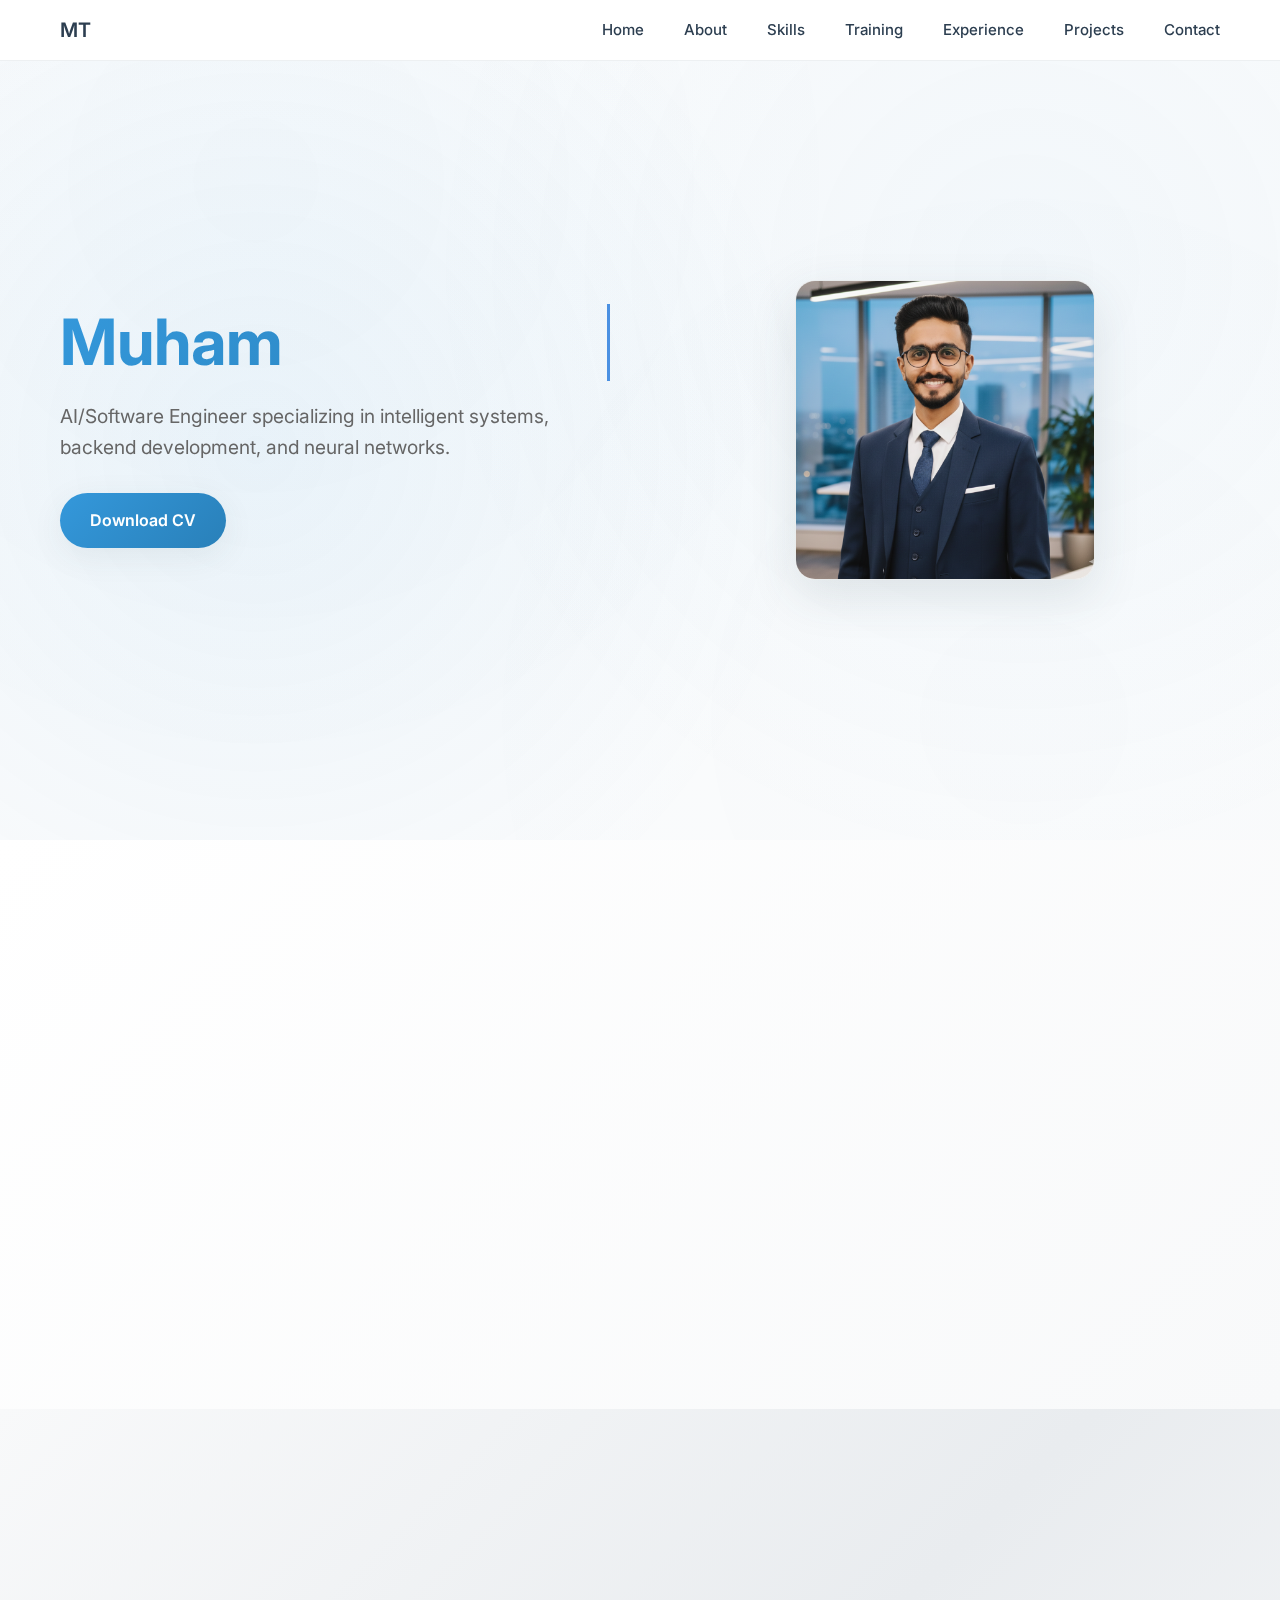
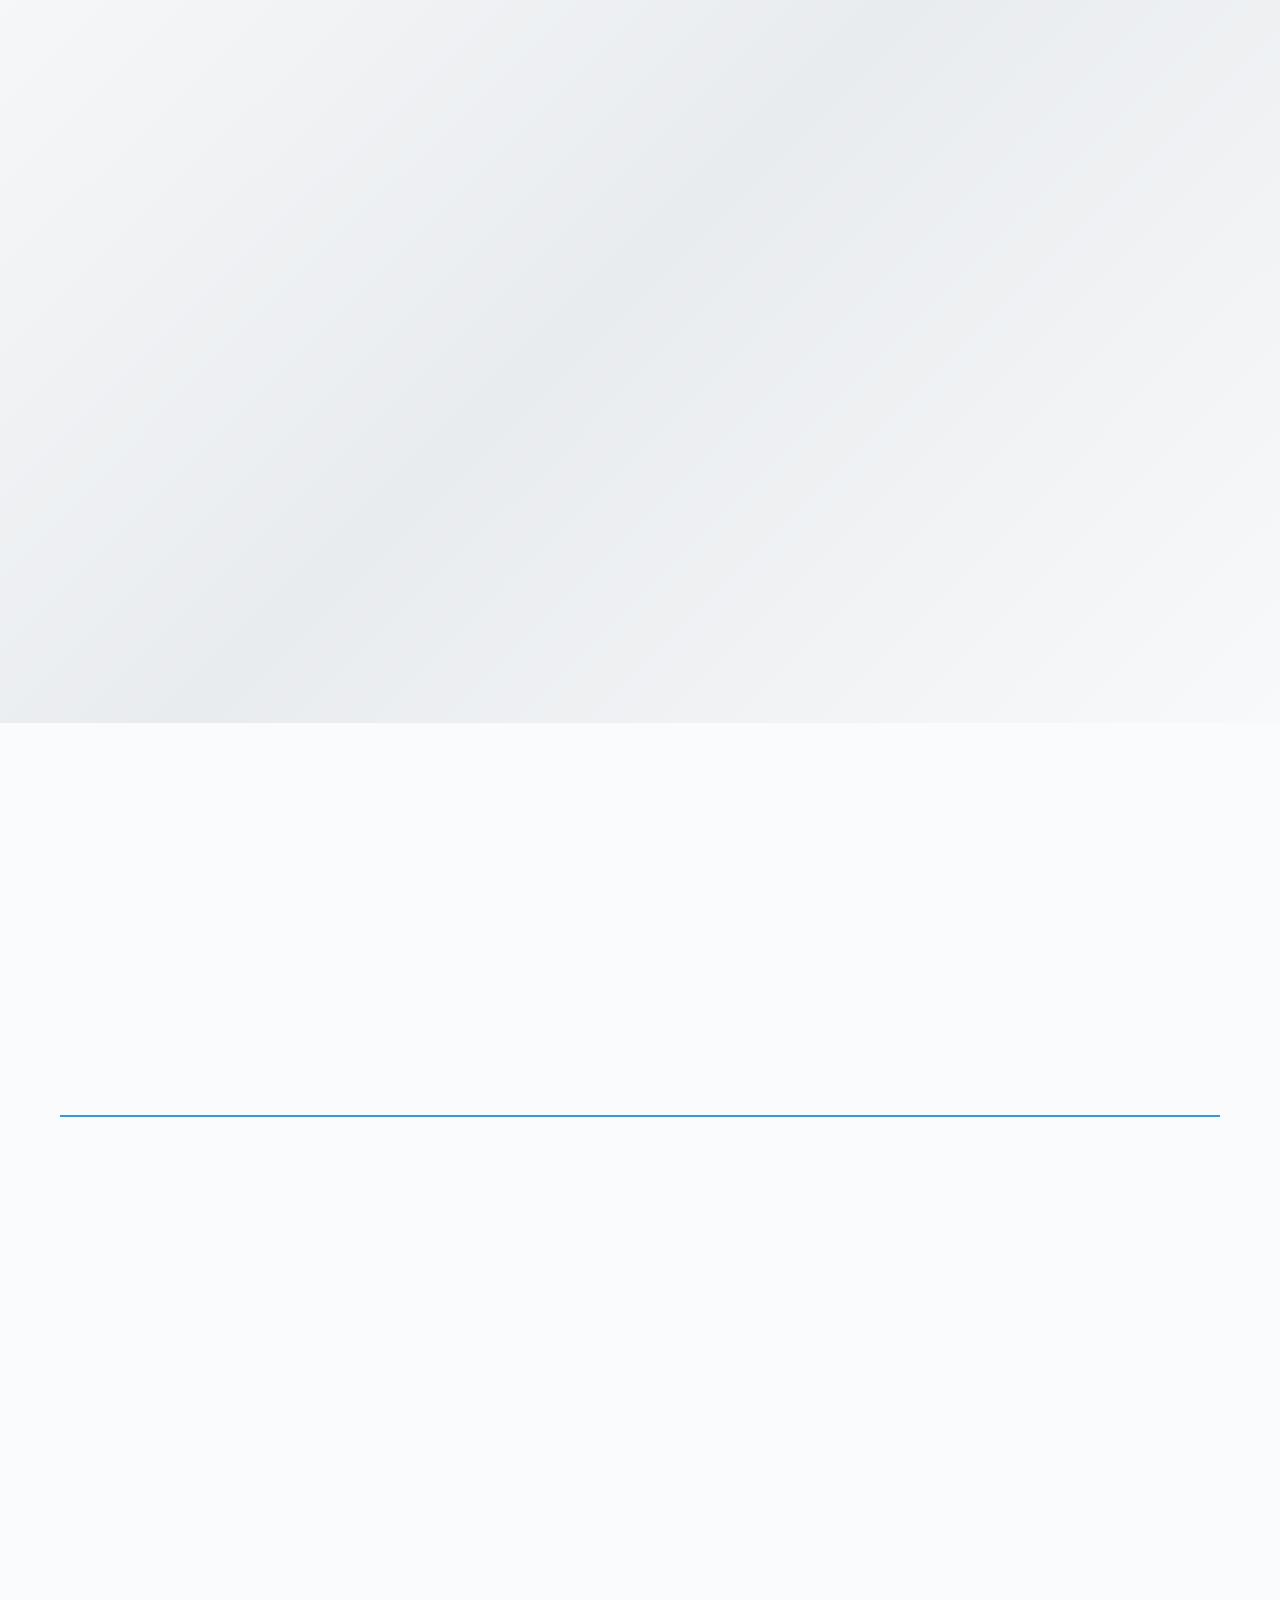
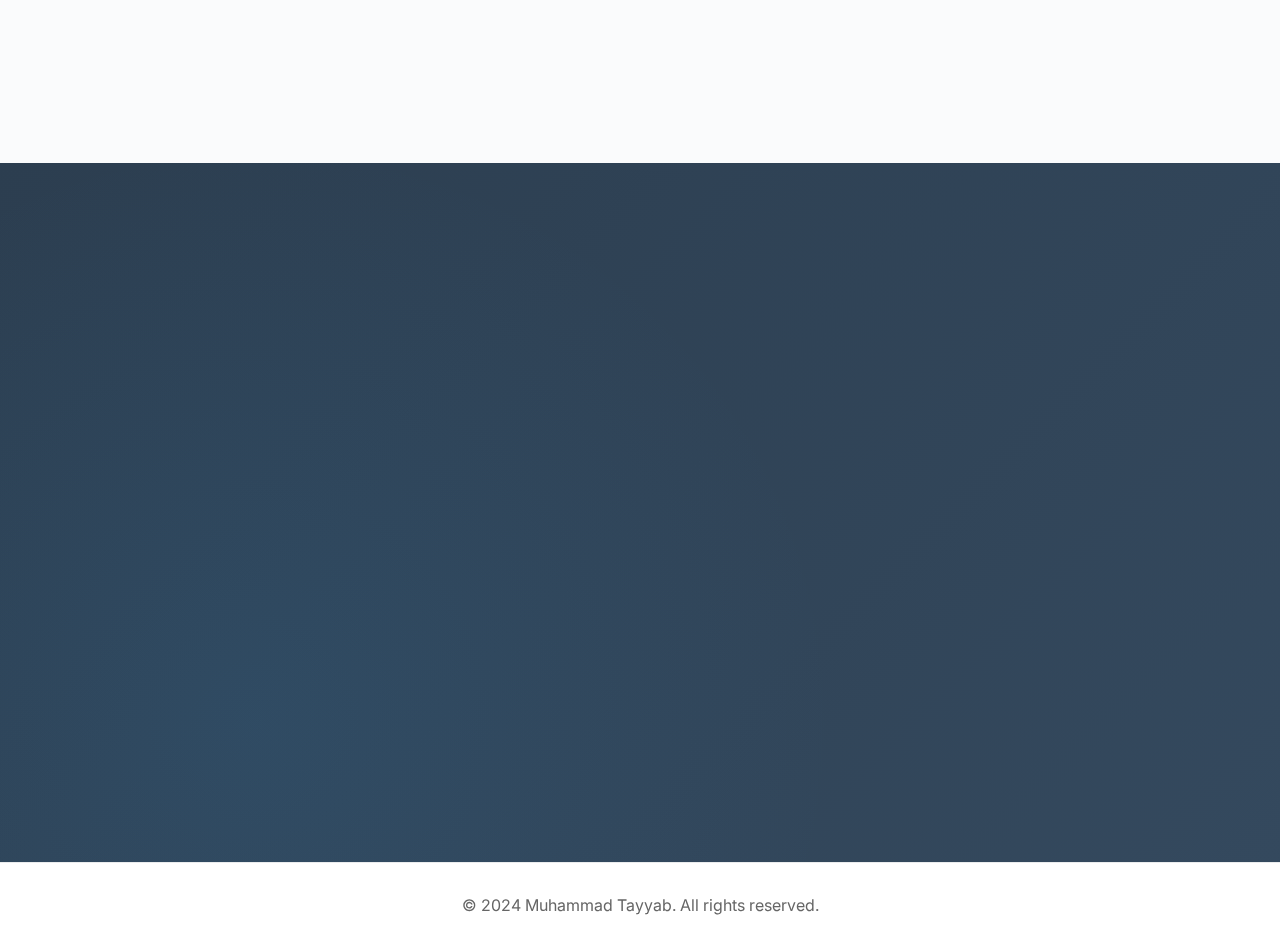
<file: index.html>
<!DOCTYPE html>
<html lang="en">
<head>
    <meta charset="UTF-8">
    <meta name="viewport" content="width=device-width, initial-scale=1.0">
    <title>Muhammad Tayyab - AI/Software Engineer</title>
    <link rel="stylesheet" href="style.css">
    <link href="https://fonts.googleapis.com/css2?family=Inter:wght@300;400;500;600;700&display=swap" rel="stylesheet">
    <link rel="stylesheet" href="https://cdnjs.cloudflare.com/ajax/libs/font-awesome/6.0.0/css/all.min.css">
</head>
<body>
    <div class="floating-particles"></div>
    <!-- Navigation -->
    <nav class="navbar">
        <div class="nav-container">
            <div class="nav-logo">MT</div>
            <ul class="nav-menu">
                <li><a href="#home" class="nav-link">Home</a></li>
                <li><a href="#about" class="nav-link">About</a></li>
                <li><a href="#skills" class="nav-link">Skills</a></li>
                <li><a href="#training" class="nav-link">Training</a></li>
                <li><a href="#experience" class="nav-link">Experience</a></li>
                <li><a href="#projects" class="nav-link">Projects</a></li>
                <li><a href="#contact" class="nav-link">Contact</a></li>
            </ul>
            <div class="hamburger">
                <span></span>
                <span></span>
                <span></span>
            </div>
        </div>
    </nav>

    <!-- Hero Section -->
    <section id="home" class="hero">
        <div class="hero-container">
            <div class="hero-content">
                <div class="hero-left">
                    <h1 class="hero-title fade-in">Muhammad Tayyab</h1>
                    <p class="hero-subtitle fade-in">AI/Software Engineer specializing in intelligent systems, backend development, and neural networks.</p>
                    <a href="#contact" class="cta-button fade-in">Download CV</a>
                </div>
                <div class="hero-right">
                    <div class="profile-card fade-in">
                        <img src="assets/profile.jpg" alt="Muhammad Tayyab" class="profile-image" onerror="this.src='https://picsum.photos/seed/profile/300/300.jpg'">
                        <div class="profile-overlay">
                            <i class="fas fa-user"></i>
                        </div>
                    </div>
                </div>
            </div>
        </div>
    </section>

    <!-- About Section -->
    <section id="about" class="about">
        <div class="container">
            <h2 class="section-title fade-in">About Me</h2>
            <div class="about-content fade-in">
                <p>Hi, I'm Muhammad Tayyab, an AI/Software Engineer with over 2 years of experience in building scalable applications, machine learning models, and backend systems. I am passionate about neural networks, system design, and delivering high-quality software solutions. My journey includes freelance projects on platforms like Fiverr and collaboration on tech communities via Facebook. I thrive on solving complex problems and continuously learning emerging technologies.</p>
                
                <div class="personal-info">
                    <div class="info-grid">
                        <div class="info-item">
                            <i class="fas fa-envelope"></i>
                            <span>mt0242381@gmail.com</span>
                        </div>
                        <div class="info-item">
                            <i class="fas fa-phone"></i>
                            <span>+92-3127872739</span>
                        </div>
                        <div class="info-item">
                            <i class="fas fa-map-marker-alt"></i>
                            <span>P/O box Bheko Chore Tehsil and District Sialkot</span>
                        </div>
                        <div class="info-item">
                            <i class="fas fa-language"></i>
                            <span>Urdu, English, Punjabi</span>
                        </div>
                    </div>
                </div>
            </div>
        </div>
    </section>

    <!-- Technical Arsenal Section -->
    <section id="skills" class="skills">
        <div class="container">
            <h2 class="section-title fade-in">Technical Arsenal</h2>
            <div class="skills-grid">
                <div class="skill-card fade-in">
                    <i class="fab fa-python"></i>
                    <h3>Python</h3>
                    <p>Advanced proficiency in data analysis, automation, and ML development</p>
                </div>
                <div class="skill-card fade-in">
                    <i class="fas fa-brain"></i>
                    <h3>AI / Machine Learning</h3>
                    <p>Deep learning, neural networks, and predictive modeling</p>
                </div>
                <div class="skill-card fade-in">
                    <i class="fas fa-server"></i>
                    <h3>Backend Development</h3>
                    <p>Node.js, Django, RESTful APIs, and database design</p>
                </div>
                <div class="skill-card fade-in">
                    <i class="fas fa-network-wired"></i>
                    <h3>Neural Networks</h3>
                    <p>CNN, RNN, Transformer architectures and optimization</p>
                </div>
                <div class="skill-card fade-in">
                    <i class="fas fa-project-diagram"></i>
                    <h3>System Design</h3>
                    <p>Scalable architecture, microservices, and cloud integration</p>
                </div>
                <div class="skill-card fade-in">
                    <i class="fas fa-tasks"></i>
                    <h3>Project Management</h3>
                    <p>Agile methodologies, team coordination, and delivery</p>
                </div>
            </div>
        </div>
    </section>

    <!-- Training Process Section -->
    <section id="training" class="training">
        <div class="container">
            <h2 class="section-title fade-in">Training / Study Process</h2>
            <div class="training-timeline">
                <div class="timeline-item fade-in">
                    <div class="timeline-icon">
                        <i class="fas fa-download"></i>
                    </div>
                    <div class="timeline-content">
                        <h3>Input Layer</h3>
                        <h4>Fundamentals</h4>
                        <p>Data Structures, Algorithms, Python programming, and computer science basics</p>
                    </div>
                </div>
                <div class="timeline-item fade-in">
                    <div class="timeline-icon">
                        <i class="fas fa-layer-group"></i>
                    </div>
                    <div class="timeline-content">
                        <h3>Hidden Layer</h3>
                        <h4>Advanced Topics</h4>
                        <p>Deep Learning, Cloud Computing, System Design, and advanced algorithms</p>
                    </div>
                </div>
                <div class="timeline-item fade-in">
                    <div class="timeline-icon">
                        <i class="fas fa-upload"></i>
                    </div>
                    <div class="timeline-content">
                        <h3>Output Layer</h3>
                        <h4>Real-World Projects & Deployment</h4>
                        <p>Production-ready applications, model deployment, and continuous integration</p>
                    </div>
                </div>
            </div>
        </div>
    </section>

    <!-- Professional Experience Section -->
    <section id="experience" class="experience">
        <div class="container">
            <h2 class="section-title fade-in">Professional Experience</h2>
            <div class="experience-grid">
                <div class="experience-card fade-in">
                    <div class="experience-header">
                        <h3>Software Engineer Intern</h3>
                        <span class="company">Local Software House</span>
                        <span class="duration">2024 - Present</span>
                    </div>
                    <ul>
                        <li>Developed RESTful APIs using Django and integrated AI models for predictive analytics</li>
                        <li>Collaborated on system architecture design and code reviews</li>
                        <li>Optimized database queries and improved application performance by 40%</li>
                    </ul>
                </div>
                <div class="experience-card fade-in">
                    <div class="experience-header">
                        <h3>Freelance AI Developer</h3>
                        <span class="company">Fiverr.com</span>
                        <span class="duration">2023 - 2024</span>
                    </div>
                    <ul>
                        <li>Built custom machine learning models for clients (chatbots, image classification)</li>
                        <li>Delivered end-to-end project solutions, from requirement analysis to deployment</li>
                        <li>Maintained 100% client satisfaction with 5-star ratings</li>
                    </ul>
                </div>
                <div class="experience-card fade-in">
                    <div class="experience-header">
                        <h3>Technical Community Moderator</h3>
                        <span class="company">Facebook Tech Groups</span>
                        <span class="duration">2022 - 2024</span>
                    </div>
                    <ul>
                        <li>Managed online communities focused on programming and AI discussions</li>
                        <li>Organized webinars and shared learning resources for 5K+ members</li>
                        <li>Facilitated knowledge sharing and mentorship programs</li>
                    </ul>
                </div>
            </div>
        </div>
    </section>

    <!-- Projects Section -->
    <section id="projects" class="projects">
        <div class="container">
            <h2 class="section-title fade-in">Projects</h2>
            <div class="projects-grid">
                <div class="project-card fade-in">
                    <div class="project-image">
                        <img src="assets/project1.jpg" alt="AI Image Classifier" onerror="this.src='https://picsum.photos/seed/aiclassifier/400/250.jpg'">
                        <div class="project-overlay">
                            <a href="https://github.com/Tayyab510" target="_blank"><i class="fab fa-github"></i></a>
                        </div>
                    </div>
                    <div class="project-content">
                        <h3>AI Image Classifier</h3>
                        <p>CNN model achieving 95% accuracy on CIFAR-10 dataset with advanced data augmentation techniques</p>
                        <div class="project-tags">
                            <span>Python</span>
                            <span>TensorFlow</span>
                            <span>Computer Vision</span>
                        </div>
                    </div>
                </div>
                <div class="project-card fade-in">
                    <div class="project-image">
                        <img src="assets/project2.jpg" alt="E-Commerce Backend" onerror="this.src='https://picsum.photos/seed/ecommerce/400/250.jpg'">
                        <div class="project-overlay">
                            <a href="https://github.com/Tayyab510" target="_blank"><i class="fab fa-github"></i></a>
                        </div>
                    </div>
                    <div class="project-content">
                        <h3>E-Commerce Backend</h3>
                        <p>Scalable Node.js API with JWT authentication, payment integration, and real-time inventory management</p>
                        <div class="project-tags">
                            <span>Node.js</span>
                            <span>MongoDB</span>
                            <span>REST API</span>
                        </div>
                    </div>
                </div>
                <div class="project-card fade-in">
                    <div class="project-image">
                        <img src="assets/project3.jpg" alt="Neural Network Visualizer" onerror="this.src='https://picsum.photos/seed/neuralviz/400/250.jpg'">
                        <div class="project-overlay">
                            <a href="https://github.com/Tayyab510" target="_blank"><i class="fab fa-github"></i></a>
                        </div>
                    </div>
                    <div class="project-content">
                        <h3>Neural Network Visualizer</h3>
                        <p>Interactive web tool to understand neural network layers and visualize training processes in real-time</p>
                        <div class="project-tags">
                            <span>JavaScript</span>
                            <span>D3.js</span>
                            <span>WebGL</span>
                        </div>
                    </div>
                </div>
            </div>
        </div>
    </section>

    <!-- Contact Section -->
    <section id="contact" class="contact">
        <div class="container">
            <h2 class="section-title fade-in">Get In Touch</h2>
            <div class="contact-content">
                <div class="contact-info fade-in">
                    <div class="contact-item">
                        <i class="fas fa-envelope"></i>
                        <div>
                            <h3>Email</h3>
                            <p>mt0242381@gmail.com</p>
                        </div>
                    </div>
                    <div class="contact-item">
                        <i class="fas fa-phone"></i>
                        <div>
                            <h3>Phone</h3>
                            <p>+92-3127872739</p>
                        </div>
                    </div>
                    <div class="contact-item">
                        <i class="fas fa-map-marker-alt"></i>
                        <div>
                            <h3>Address</h3>
                            <p>P/O box Bheko Chore Tehsil and District Sialkot</p>
                        </div>
                    </div>
                    <div class="social-links">
                        <a href="https://www.linkedin.com/in/muhammad-tayyab-80bb0a37b" target="_blank" class="social-link">
                            <i class="fab fa-linkedin"></i>
                        </a>
                        <a href="https://github.com/Tayyab510" target="_blank" class="social-link">
                            <i class="fab fa-github"></i>
                        </a>
                    </div>
                </div>
                <form class="contact-form fade-in">
                    <div class="form-group">
                        <input type="text" id="name" name="name" placeholder="Your Name" required>
                    </div>
                    <div class="form-group">
                        <input type="email" id="email" name="email" placeholder="Your Email" required>
                    </div>
                    <div class="form-group">
                        <textarea id="message" name="message" placeholder="Your Message" rows="5" required></textarea>
                    </div>
                    <button type="submit" class="submit-btn">Send Message</button>
                </form>
            </div>
        </div>
    </section>

    <!-- Footer -->
    <footer class="footer">
        <div class="container">
            <p>&copy; 2024 Muhammad Tayyab. All rights reserved.</p>
        </div>
    </footer>

    <script src="script.js"></script>
</body>
</html>
</file>
<file: style.css>
/* Reset and Base Styles */
* {
    margin: 0;
    padding: 0;
    box-sizing: border-box;
}

:root {
    --primary-color: #2c3e50;
    --secondary-color: #34495e;
    --accent-color: #3498db;
    --accent-light: #5dade2;
    --accent-dark: #2874a6;
    --text-color: #333;
    --text-light: #666;
    --background-color: #ffffff;
    --glass-bg: rgba(255, 255, 255, 0.9);
    --glass-border: rgba(52, 73, 80, 0.1);
    --shadow-light: 0 8px 32px rgba(52, 73, 80, 0.08);
    --shadow-medium: 0 16px 48px rgba(52, 73, 80, 0.12);
    --shadow-large: 0 24px 64px rgba(52, 73, 80, 0.16);
    --transition: all 0.3s cubic-bezier(0.4, 0, 0.2, 1);
    --gradient-1: linear-gradient(135deg, #3498db, #2980b9);
    --gradient-2: linear-gradient(135deg, #5dade2, #3498db);
    --gradient-3: linear-gradient(135deg, #2874a6, #1f618d);
}

html {
    scroll-behavior: smooth;
}

body {
    font-family: 'Inter', sans-serif;
    background: #fafbfc;
    color: var(--primary-color);
    line-height: 1.6;
    overflow-x: hidden;
    position: relative;
}

body::before {
    content: '';
    position: fixed;
    top: 0;
    left: 0;
    width: 100%;
    height: 100%;
    background: 
        radial-gradient(circle at 20% 20%, rgba(52, 152, 219, 0.02) 0%, transparent 50%),
        radial-gradient(circle at 80% 80%, rgba(93, 173, 226, 0.01) 0%, transparent 50%);
    pointer-events: none;
    z-index: -1;
}

.container {
    max-width: 1200px;
    margin: 0 auto;
    padding: 0 20px;
}

/* Navigation */
.navbar {
    position: fixed;
    top: 0;
    width: 100%;
    background: rgba(255, 255, 255, 0.95);
    backdrop-filter: blur(20px);
    border-bottom: 1px solid rgba(233, 236, 239, 0.8);
    z-index: 1000;
    transition: var(--transition);
}

.nav-container {
    max-width: 1200px;
    margin: 0 auto;
    padding: 0 20px;
    display: flex;
    justify-content: space-between;
    align-items: center;
    height: 60px;
}

.nav-logo {
    font-size: 20px;
    font-weight: 600;
    color: var(--primary-color);
    letter-spacing: -0.5px;
}

.nav-menu {
    display: flex;
    list-style: none;
    gap: 40px;
}

.nav-link {
    text-decoration: none;
    color: var(--primary-color);
    font-weight: 500;
    font-size: 15px;
    transition: var(--transition);
    position: relative;
    padding: 8px 0;
}

.nav-link::after {
    content: '';
    position: absolute;
    bottom: 0;
    left: 0;
    width: 0;
    height: 2px;
    background: var(--accent-color);
    transition: width 0.3s ease;
}

.nav-link:hover::after {
    width: 100%;
}

.nav-link:hover {
    color: var(--accent-color);
}

.hamburger {
    display: none;
    flex-direction: column;
    cursor: pointer;
    padding: 5px;
}

.hamburger span {
    width: 20px;
    height: 2px;
    background: var(--primary-color);
    margin: 2px 0;
    transition: var(--transition);
    border-radius: 1px;
}

/* Navigation background on scroll */
.navbar.scrolled {
    background: rgba(255, 255, 255, 0.98);
    border-bottom: 1px solid rgba(233, 236, 239, 0.9);
    box-shadow: 0 1px 3px rgba(0, 0, 0, 0.05);
}

/* Hero Section */
.hero {
    min-height: 100vh;
    display: flex;
    align-items: center;
    padding: 80px 0 120px;
    position: relative;
    z-index: 2;
}

.hero::before {
    content: '';
    position: absolute;
    top: 0;
    left: 0;
    right: 0;
    bottom: 0;
    background: 
        radial-gradient(circle at 20% 50%, rgba(52, 152, 219, 0.08) 0%, transparent 50%),
        radial-gradient(circle at 80% 30%, rgba(93, 173, 226, 0.05) 0%, transparent 50%);
    pointer-events: none;
    animation: floatGradient 8s ease-in-out infinite;
}

@keyframes floatGradient {
    0%, 100% { transform: translate(0, 0) scale(1); }
    33% { transform: translate(-10px, -10px) scale(1.05); }
    66% { transform: translate(10px, -5px) scale(0.95); }
}

.hero-container {
    max-width: 1200px;
    margin: 0 auto;
    padding: 0 20px;
}

.hero-content {
    display: grid;
    grid-template-columns: 1fr 1fr;
    gap: 60px;
    align-items: center;
}

.hero-title {
    font-size: clamp(2.5rem, 5vw, 4rem);
    font-weight: 700;
    line-height: 1.2;
    margin-bottom: 20px;
    background: var(--gradient-1);
    -webkit-background-clip: text;
    -webkit-text-fill-color: transparent;
    background-clip: text;
    animation: titleGlow 4s ease-in-out infinite;
}

@keyframes titleGlow {
    0%, 100% { 
        filter: brightness(1) drop-shadow(0 0 10px rgba(52, 152, 219, 0.2));
    }
    50% { 
        filter: brightness(1.1) drop-shadow(0 0 15px rgba(52, 152, 219, 0.3));
    }
}

.hero-subtitle {
    font-size: 1.2rem;
    color: #666;
    margin-bottom: 30px;
    line-height: 1.6;
}

.cta-button {
    display: inline-block;
    padding: 15px 30px;
    background: var(--gradient-1);
    color: white;
    text-decoration: none;
    border-radius: 50px;
    font-weight: 600;
    transition: var(--transition);
    box-shadow: var(--shadow-light);
    position: relative;
    overflow: hidden;
}

.cta-button::before {
    content: '';
    position: absolute;
    top: 0;
    left: -100%;
    width: 100%;
    height: 100%;
    background: linear-gradient(90deg, transparent, rgba(255, 255, 255, 0.3), transparent);
    transition: left 0.5s;
}

.cta-button:hover::before {
    left: 100%;
}

.cta-button:hover {
    transform: translateY(-3px) scale(1.05);
    box-shadow: var(--shadow-medium);
}

.profile-card {
    position: relative;
    width: 300px;
    height: 300px;
    margin: 0 auto;
    border-radius: 20px;
    overflow: hidden;
    background: var(--glass-bg);
    backdrop-filter: blur(10px);
    border: 1px solid var(--glass-border);
    box-shadow: var(--shadow-medium);
    animation: profileFloat 4s ease-in-out infinite;
}

@keyframes profileFloat {
    0%, 100% { transform: translateY(0px) rotate(0deg); }
    50% { transform: translateY(-10px) rotate(1deg); }
}

.profile-image {
    width: 100%;
    height: 100%;
    object-fit: cover;
}

.profile-overlay {
    position: absolute;
    top: 0;
    left: 0;
    right: 0;
    bottom: 0;
    background: rgba(0, 0, 0, 0.3);
    display: flex;
    align-items: center;
    justify-content: center;
    opacity: 0;
    transition: var(--transition);
}

.profile-card:hover .profile-overlay {
    opacity: 1;
}

.profile-overlay i {
    font-size: 48px;
    color: white;
}

/* Section Styles */
section {
    padding: 100px 0;
    position: relative;
    z-index: 1;
}

.section-title {
    font-size: 2.5rem;
    font-weight: 700;
    text-align: center;
    margin-bottom: 60px;
    background: var(--gradient-1);
    -webkit-background-clip: text;
    -webkit-text-fill-color: transparent;
    background-clip: text;
    position: relative;
    animation: titlePulse 3s ease-in-out infinite;
}

.section-title::after {
    content: '';
    position: absolute;
    bottom: -10px;
    left: 50%;
    transform: translateX(-50%);
    width: 60px;
    height: 3px;
    background: var(--gradient-1);
    border-radius: 2px;
    animation: lineGrow 2s ease-in-out infinite;
}

@keyframes titlePulse {
    0%, 100% { transform: scale(1); }
    50% { transform: scale(1.02); }
}

@keyframes lineGrow {
    0%, 100% { width: 60px; opacity: 0.7; }
    50% { width: 100px; opacity: 1; }
}

/* About Section */
.about {
    background: linear-gradient(135deg, #ffffff 0%, #f8f9fa 100%);
    margin-top: -60px;
    padding-top: 140px;
    position: relative;
    z-index: 3;
}

.about-container {
    max-width: 1000px;
    margin: 0 auto;
}

.about-main-card {
    background: rgba(255, 255, 255, 0.9);
    backdrop-filter: blur(20px);
    border: 1px solid rgba(52, 152, 219, 0.1);
    border-radius: 24px;
    padding: 40px;
    box-shadow: 0 20px 60px rgba(44, 62, 80, 0.1);
    position: relative;
    overflow: hidden;
}

.about-main-card::before {
    content: '';
    position: absolute;
    top: 0;
    left: 0;
    right: 0;
    height: 4px;
    background: linear-gradient(90deg, #3498db, #2980b9, #3498db);
    animation: shimmer 3s ease-in-out infinite;
}

@keyframes shimmer {
    0%, 100% { transform: translateX(-100%); }
    50% { transform: translateX(100%); }
}

.about-header {
    display: flex;
    align-items: center;
    gap: 30px;
    margin-bottom: 40px;
    padding-bottom: 30px;
    border-bottom: 1px solid rgba(52, 152, 219, 0.1);
}

.about-avatar {
    position: relative;
    width: 120px;
    height: 120px;
    flex-shrink: 0;
}

.avatar-img {
    width: 100%;
    height: 100%;
    border-radius: 50%;
    object-fit: cover;
    border: 4px solid #fff;
    box-shadow: 0 8px 24px rgba(44, 62, 80, 0.15);
}

.avatar-ring {
    position: absolute;
    top: -8px;
    left: -8px;
    right: -8px;
    bottom: -8px;
    border: 2px solid transparent;
    border-radius: 50%;
    background: linear-gradient(45deg, #3498db, #2980b9);
    z-index: -1;
    animation: rotate 4s linear infinite;
}

@keyframes rotate {
    from { transform: rotate(0deg); }
    to { transform: rotate(360deg); }
}

.about-title-section h3 {
    font-size: 2rem;
    font-weight: 700;
    color: var(--primary-color);
    margin-bottom: 8px;
}

.about-tagline {
    font-size: 1.1rem;
    color: var(--accent-color);
    font-weight: 500;
}

.about-content-grid {
    display: grid;
    grid-template-columns: 1fr;
    gap: 24px;
    margin-bottom: 40px;
}

.story-card, .expertise-card, .journey-card {
    background: rgba(255, 255, 255, 0.7);
    border: 1px solid rgba(52, 152, 219, 0.08);
    border-radius: 16px;
    padding: 24px;
    transition: var(--transition);
    position: relative;
    overflow: hidden;
}

.story-card:hover, .expertise-card:hover, .journey-card:hover {
    transform: translateY(-4px);
    box-shadow: 0 12px 32px rgba(44, 62, 80, 0.1);
    border-color: rgba(52, 152, 219, 0.2);
}

.card-icon {
    width: 48px;
    height: 48px;
    background: linear-gradient(135deg, #3498db, #2980b9);
    border-radius: 12px;
    display: flex;
    align-items: center;
    justify-content: center;
    color: white;
    font-size: 20px;
    margin-bottom: 16px;
}

.story-card h4, .expertise-card h4, .journey-card h4 {
    font-size: 1.3rem;
    font-weight: 600;
    color: var(--primary-color);
    margin-bottom: 12px;
}

.story-card p, .journey-card p {
    color: #666;
    line-height: 1.7;
    font-size: 0.95rem;
}

.expertise-tags {
    display: flex;
    flex-wrap: wrap;
    gap: 8px;
}

.tag {
    background: linear-gradient(135deg, #3498db, #2980b9);
    color: white;
    padding: 6px 12px;
    border-radius: 20px;
    font-size: 0.85rem;
    font-weight: 500;
    transition: var(--transition);
}

.tag:hover {
    transform: translateY(-2px);
    box-shadow: 0 4px 12px rgba(52, 152, 219, 0.3);
}

/* Skills Section */
.skills {
    background: linear-gradient(135deg, #f8f9fa 0%, #e9ecef 50%, #f8f9fa 100%);
    position: relative;
    z-index: 2;
}

.skills-grid {
    display: grid;
    grid-template-columns: repeat(auto-fit, minmax(300px, 1fr));
    gap: 30px;
}

.skill-card {
    background: var(--glass-bg);
    backdrop-filter: blur(10px);
    border: 1px solid var(--glass-border);
    border-radius: 20px;
    padding: 30px;
    text-align: center;
    transition: var(--transition);
    box-shadow: var(--shadow-light);
    position: relative;
    overflow: hidden;
    min-height: 280px;
}

.skill-card::before {
    content: '';
    position: absolute;
    top: 0;
    left: 0;
    width: 100%;
    height: 100%;
    background-size: cover;
    background-position: center;
    background-repeat: no-repeat;
    opacity: 0;
    transition: opacity 0.4s ease;
    z-index: 0;
}

.skill-card:nth-child(1)::before {
    background-image: url('https://picsum.photos/seed/python-programming-code/400/300.jpg');
}

.skill-card:nth-child(2)::before {
    background-image: url('https://picsum.photos/seed/machine-learning-ai/400/300.jpg');
}

.skill-card:nth-child(3)::before {
    background-image: url('https://picsum.photos/seed/backend-development-server/400/300.jpg');
}

.skill-card:nth-child(4)::before {
    background-image: url('https://picsum.photos/seed/neural-network-brain/400/300.jpg');
}

.skill-card:nth-child(5)::before {
    background-image: url('https://picsum.photos/seed/system-design-architecture/400/300.jpg');
}

.skill-card:nth-child(6)::before {
    background-image: url('https://picsum.photos/seed/project-management-team/400/300.jpg');
}

.skill-card:hover::before {
    opacity: 0.3;
}

.skill-card > * {
    position: relative;
    z-index: 1;
}

.skill-card:hover::after {
    content: '';
    position: absolute;
    top: 0;
    left: 0;
    width: 100%;
    height: 100%;
    background: rgba(44, 62, 80, 0.4);
    z-index: 0;
}

.skill-card:hover {
    transform: translateY(-15px) scale(1.05);
    box-shadow: var(--shadow-medium);
    border-color: var(--accent-light);
}

.skill-card:nth-child(1) i { color: #3498db; } /* Python Blue */
.skill-card:nth-child(2) i { color: #e74c3c; } /* AI Red */
.skill-card:nth-child(3) i { color: #27ae60; } /* Backend Green */
.skill-card:nth-child(4) i { color: #16a085; } /* Neural Teal */
.skill-card:nth-child(5) i { color: #f39c12; } /* System Yellow */
.skill-card:nth-child(6) i { color: #8e44ad; } /* Project Purple */

.skill-card i {
    font-size: 48px;
    margin-bottom: 20px;
    transition: var(--transition);
    animation: iconBounce 3s ease-in-out infinite;
}

.skill-card:nth-child(1) i { animation-delay: 0s; }
.skill-card:nth-child(2) i { animation-delay: 0.5s; }
.skill-card:nth-child(3) i { animation-delay: 1s; }
.skill-card:nth-child(4) i { animation-delay: 1.5s; }
.skill-card:nth-child(5) i { animation-delay: 2s; }
.skill-card:nth-child(6) i { animation-delay: 2.5s; }

@keyframes iconBounce {
    0%, 100% { transform: translateY(0px); }
    50% { transform: translateY(-5px); }
}

.skill-card h3 {
    font-size: 1.5rem;
    margin-bottom: 15px;
    color: var(--primary-color);
}

.skill-card p {
color: #666;
line-height: 1.6;
}

/* Training Section */
.training {
    background: #fafbfc;
    position: relative;
    z-index: 2;
}

.training-timeline {
    position: relative;
    max-width: 1200px;
    margin: 0 auto;
    display: flex;
    justify-content: space-between;
    align-items: center;
    gap: 40px;
}

.training-timeline::before {
    content: '';
    position: absolute;
    top: 50%;
    left: 0;
    right: 0;
    height: 2px;
    background: var(--accent-color);
    transform: translateY(-50%);
}

.timeline-item {
    display: flex;
    flex-direction: column;
    align-items: center;
    position: relative;
    z-index: 2;
    flex: 1;
}

.timeline-icon {
    width: 80px;
    height: 80px;
    background: var(--gradient-1);
    border-radius: 50%;
    display: flex;
    align-items: center;
    justify-content: center;
    color: white;
    font-size: 28px;
    position: relative;
    z-index: 2;
    box-shadow: var(--shadow-medium);
    animation: iconPulse 2s ease-in-out infinite;
    margin-bottom: 20px;
}

.timeline-content {
    background: var(--glass-bg);
    backdrop-filter: blur(10px);
    border: 1px solid var(--glass-border);
    border-radius: 20px;
    padding: 30px;
    box-shadow: var(--shadow-light);
    text-align: center;
    width: 100%;
}

@keyframes iconPulse {
    0%, 100% { 
        transform: scale(1);
        box-shadow: 0 0 0 0 rgba(52, 152, 219, 0.3);
    }
    50% { 
        transform: scale(1.05);
        box-shadow: 0 0 0 8px rgba(52, 152, 219, 0);
    }
}

.timeline-content h3 {
    font-size: 1.5rem;
    margin-bottom: 10px;
    color: var(--accent-color);
}

.timeline-content h4 {
    font-size: 1.2rem;
    margin-bottom: 15px;
    color: var(--primary-color);
}

.timeline-content p {
    color: #666;
    line-height: 1.6;
}

/* Experience Section */
.experience-grid {
    display: grid;
    grid-template-columns: repeat(auto-fit, minmax(380px, 1fr));
    gap: 32px;
    align-items: stretch;
}

.experience-card {
    background: rgba(255, 255, 255, 0.85);
    backdrop-filter: blur(20px);
    border: 1px solid rgba(52, 152, 219, 0.1);
    border-radius: 20px;
    padding: 0;
    box-shadow: 0 20px 40px rgba(44, 62, 80, 0.08);
    transition: var(--transition);
    position: relative;
    overflow: hidden;
    display: flex;
    flex-direction: column;
    height: 100%;
}

.experience-card::before {
    content: '';
    position: absolute;
    top: 0;
    left: 0;
    right: 0;
    height: 4px;
    background: linear-gradient(90deg, #3498db, #2980b9);
    opacity: 0.8;
}

.experience-card::after {
    content: '';
    position: absolute;
    top: 0;
    left: 0;
    right: 0;
    bottom: 0;
    background: linear-gradient(135deg, rgba(52, 152, 219, 0.02) 0%, rgba(44, 62, 80, 0.02) 100%);
    opacity: 0;
    transition: opacity 0.3s ease;
    pointer-events: none;
}

.experience-card:hover::after {
    opacity: 1;
}

.experience-card:hover {
    transform: translateY(-8px);
    box-shadow: 0 30px 60px rgba(44, 62, 80, 0.12);
    border-color: rgba(52, 152, 219, 0.2);
}

.experience-header {
    padding: 32px 32px 20px;
    border-bottom: 1px solid rgba(52, 152, 219, 0.08);
    position: relative;
}

.experience-header h3 {
    font-size: 1.5rem;
    font-weight: 700;
    color: var(--primary-color);
    margin-bottom: 12px;
    letter-spacing: -0.5px;
}

.company {
    display: inline-block;
    background: linear-gradient(135deg, #3498db, #2980b9);
    color: white;
    padding: 8px 16px;
    border-radius: 20px;
    font-size: 0.9rem;
    font-weight: 600;
    margin-bottom: 8px;
    box-shadow: 0 4px 12px rgba(52, 152, 219, 0.3);
}

.duration {
    color: #666;
    font-size: 0.9rem;
    font-weight: 500;
    display: flex;
    align-items: center;
    gap: 8px;
}

.duration::before {
    content: '📅';
    font-size: 14px;
}

.experience-card ul {
    list-style: none;
    padding: 20px 32px 32px;
    margin: 0;
    flex-grow: 1;
}

.experience-card li {
    position: relative;
    padding-left: 28px;
    margin-bottom: 16px;
    color: #555;
    line-height: 1.6;
    font-size: 0.95rem;
}

.experience-card li::before {
    content: '';
    position: absolute;
    left: 0;
    top: 8px;
    width: 8px;
    height: 8px;
    background: var(--accent-color);
    border-radius: 50%;
    box-shadow: 0 0 0 3px rgba(52, 152, 219, 0.2);
}

.experience-card li:last-child {
    margin-bottom: 0;
}

.experience-card:hover li::before {
    animation: pulse 2s ease-in-out infinite;
}

@keyframes pulse {
    0%, 100% { 
        transform: scale(1);
        box-shadow: 0 0 0 3px rgba(52, 152, 219, 0.2);
    }
    50% { 
        transform: scale(1.2);
        box-shadow: 0 0 0 6px rgba(52, 152, 219, 0.1);
    }
}

/* Projects Section */
.projects-grid {
    display: grid;
    grid-template-columns: repeat(auto-fit, minmax(350px, 1fr));
    gap: 30px;
}

.project-card {
    background: var(--glass-bg);
    backdrop-filter: blur(10px);
    border: 1px solid var(--glass-border);
    border-radius: 20px;
    overflow: hidden;
    box-shadow: var(--shadow-light);
    transition: var(--transition);
    position: relative;
}

.project-card::before {
    content: '';
    position: absolute;
    top: 0;
    left: 0;
    right: 0;
    bottom: 0;
    background: linear-gradient(135deg, rgba(52, 152, 219, 0.05) 0%, rgba(93, 173, 226, 0.05) 100%);
    opacity: 0;
    transition: opacity 0.3s ease;
    pointer-events: none;
}

.project-card:hover::before {
    opacity: 1;
}

.project-card:hover {
    transform: translateY(-15px) scale(1.03);
    box-shadow: var(--shadow-medium);
}

.project-image {
    position: relative;
    height: 250px;
    overflow: hidden;
}

.project-image img {
    width: 100%;
    height: 100%;
    object-fit: cover;
}

.project-overlay {
    position: absolute;
    top: 0;
    left: 0;
    right: 0;
    bottom: 0;
    background: rgba(0, 0, 0, 0.7);
    display: flex;
    align-items: center;
    justify-content: center;
    opacity: 0;
    transition: var(--transition);
}

.project-card:hover .project-overlay {
    opacity: 1;
}

.project-overlay a {
    color: white;
    font-size: 32px;
    transition: var(--transition);
}

.project-overlay a:hover {
    transform: scale(1.2);
}

.project-content {
    padding: 30px;
}

.project-content h3 {
    font-size: 1.5rem;
    margin-bottom: 15px;
    color: var(--primary-color);
}

.project-content p {
    color: #666;
    line-height: 1.6;
    margin-bottom: 20px;
}

.project-tags {
    display: flex;
    flex-wrap: wrap;
    gap: 10px;
}

.project-tags span {
    background: var(--gradient-1);
    color: white;
    padding: 5px 15px;
    border-radius: 20px;
    font-size: 0.85rem;
    transition: var(--transition);
    cursor: default;
}

.project-tags span:hover {
    transform: translateY(-2px);
    box-shadow: 0 4px 12px rgba(108, 92, 231, 0.3);
}

/* Contact Section */
.contact {
    background: linear-gradient(135deg, #2c3e50 0%, #34495e 100%);
    position: relative;
    z-index: 2;
    overflow: hidden;
}

.contact::before {
    content: '';
    position: absolute;
    top: 0;
    left: 0;
    right: 0;
    bottom: 0;
    background: radial-gradient(circle at 20% 80%, rgba(52, 152, 219, 0.1) 0%, transparent 50%);
    pointer-events: none;
}

.contact-content {
    display: grid;
    grid-template-columns: 1fr 1fr;
    gap: 80px;
    align-items: center;
    position: relative;
    z-index: 1;
}

.contact-left {
    max-width: 500px;
}

.contact-heading {
    font-size: 3rem;
    font-weight: 700;
    color: white;
    margin-bottom: 40px;
    line-height: 1.2;
    letter-spacing: -1px;
}

.contact-form {
    display: flex;
    flex-direction: column;
    gap: 20px;
}

.form-group {
    position: relative;
}

.form-group input,
.form-group textarea {
    width: 100%;
    padding: 18px 20px;
    background: rgba(255, 255, 255, 0.1);
    border: 1px solid rgba(255, 255, 255, 0.2);
    border-radius: 8px;
    color: white;
    font-size: 16px;
    font-family: inherit;
    transition: var(--transition);
    backdrop-filter: blur(10px);
}

.form-group input::placeholder,
.form-group textarea::placeholder {
    color: rgba(255, 255, 255, 0.6);
}

.form-group input:focus,
.form-group textarea:focus {
    outline: none;
    border-color: rgba(255, 255, 255, 0.4);
    background: rgba(255, 255, 255, 0.15);
    box-shadow: 0 0 0 3px rgba(52, 152, 219, 0.2);
}

.submit-btn {
    width: 100%;
    padding: 18px;
    background: linear-gradient(135deg, #e74c3c, #c0392b);
    color: white;
    border: none;
    border-radius: 8px;
    font-size: 16px;
    font-weight: 600;
    cursor: pointer;
    transition: var(--transition);
    position: relative;
    overflow: hidden;
    text-transform: uppercase;
    letter-spacing: 1px;
}

.submit-btn::before {
    content: '';
    position: absolute;
    top: 50%;
    left: 50%;
    width: 0;
    height: 0;
    background: rgba(255, 255, 255, 0.2);
    border-radius: 50%;
    transform: translate(-50%, -50%);
    transition: width 0.6s, height 0.6s;
}

.submit-btn:hover::before {
    width: 300%;
    height: 300%;
}

.submit-btn:hover {
    transform: translateY(-2px);
    box-shadow: 0 8px 25px rgba(231, 76, 60, 0.4);
}

.contact-right {
    display: flex;
    flex-direction: column;
    align-items: center;
    text-align: center;
    gap: 40px;
}

.contact-icon-circle {
    width: 120px;
    height: 120px;
    background: linear-gradient(135deg, #e74c3c, #c0392b);
    border-radius: 50%;
    display: flex;
    align-items: center;
    justify-content: center;
    color: white;
    font-size: 48px;
    box-shadow: 0 20px 40px rgba(231, 76, 60, 0.3);
    animation: iconFloat 3s ease-in-out infinite;
}

@keyframes iconFloat {
    0%, 100% { transform: translateY(0px); }
    50% { transform: translateY(-10px); }
}

.contact-info-list {
    display: flex;
    flex-direction: column;
    gap: 20px;
    width: 100%;
}

.contact-info-item {
    display: flex;
    justify-content: space-between;
    align-items: center;
    padding: 15px 0;
    border-bottom: 1px solid rgba(255, 255, 255, 0.1);
}

.contact-label {
    color: rgba(255, 255, 255, 0.7);
    font-size: 14px;
    font-weight: 600;
    letter-spacing: 1px;
}

.contact-value {
    color: white;
    font-size: 16px;
    font-weight: 500;
}

.social-links {
    display: flex;
    gap: 20px;
    margin-top: 20px;
}

.social-link {
    width: 50px;
    height: 50px;
    background: rgba(255, 255, 255, 0.1);
    color: white;
    display: flex;
    align-items: center;
    justify-content: center;
    border-radius: 50%;
    text-decoration: none;
    transition: var(--transition);
    border: 1px solid rgba(255, 255, 255, 0.2);
    backdrop-filter: blur(10px);
}

.social-link:hover {
    transform: translateY(-8px) rotate(360deg);
    background: rgba(255, 255, 255, 0.2);
    box-shadow: 0 8px 25px rgba(255, 255, 255, 0.2);
}

/* Footer */
.footer {
    background: var(--glass-bg);
    backdrop-filter: blur(10px);
    border-top: 1px solid var(--glass-border);
    padding: 30px 0;
    text-align: center;
}

.footer p {
    color: #666;
}

/* Animations */
.fade-in {
    opacity: 0;
    transform: translateY(30px);
    transition: all 0.6s ease-out;
}

.fade-in.visible {
    opacity: 1;
    transform: translateY(0);
}

/* Responsive Design */
@media (max-width: 768px) {
    .hamburger {
        display: flex;
    }

    .nav-menu {
        position: fixed;
        left: -100%;
        top: 60px;
        flex-direction: column;
        background: rgba(255, 255, 255, 0.98);
        backdrop-filter: blur(20px);
        width: 100%;
        text-align: center;
        transition: var(--transition);
        padding: 20px 0;
        border-bottom: 1px solid rgba(233, 236, 239, 0.9);
    }

    .nav-menu.active {
        left: 0;
    }

    .hero-content {
        grid-template-columns: 1fr;
        text-align: center;
        gap: 40px;
    }

    .hero-title {
        font-size: 2.5rem;
    }

    .profile-card {
        width: 250px;
        height: 250px;
    }

    .training-timeline {
        flex-direction: column;
        gap: 30px;
    }

    .training-timeline::before {
        width: 2px;
        height: 100%;
        top: 0;
        left: 50%;
        transform: translateX(-50%);
    }

    .timeline-item {
        flex-direction: row;
        align-items: center;
        text-align: center;
    }

    .timeline-icon {
        margin-bottom: 0;
        margin-right: 20px;
    }

    .contact-content {
        grid-template-columns: 1fr;
        gap: 40px;
    }

    .info-grid {
        grid-template-columns: 1fr;
    }

    .skills-grid,
    .experience-grid,
    .projects-grid {
        grid-template-columns: 1fr;
    }

    .section-title {
        font-size: 2rem;
    }
    
    .about-header {
        flex-direction: column;
        text-align: center;
        gap: 20px;
    }
    
    .about-avatar {
        width: 100px;
        height: 100px;
    }
    
    .about-title-section h3 {
        font-size: 1.5rem;
    }
    
    .about-main-card {
        padding: 24px;
    }
    
    .contact-info-grid {
        grid-template-columns: 1fr;
    }
    
    .expertise-tags {
        justify-content: center;
    }
    
    .contact-heading {
        font-size: 2.5rem;
    }
    
    .contact-icon-circle {
        width: 100px;
        height: 100px;
        font-size: 36px;
    }
}

@media (max-width: 480px) {
    .container {
        padding: 0 15px;
    }

    .hero-title {
        font-size: 2rem;
    }

    .hero-subtitle {
        font-size: 1rem;
    }

    .profile-card {
        width: 200px;
        height: 200px;
    }

    .skill-card,
    .experience-card,
    .project-content,
    .contact-form {
        padding: 20px;
    }

    .timeline-content {
        padding: 20px;
    }
}

/* Scrollbar Styling */
::-webkit-scrollbar {
    width: 12px;
}

::-webkit-scrollbar-track {
    background: var(--secondary-color);
}

::-webkit-scrollbar-thumb {
    background: var(--accent-color);
    border-radius: 6px;
}

::-webkit-scrollbar-thumb:hover {
    background: var(--accent-dark);
}

/* Floating particles animation */
.floating-particles {
    position: fixed;
    top: 0;
    left: 0;
    width: 100%;
    height: 100%;
    pointer-events: none;
    z-index: -1;
    overflow: hidden;
}

.floating-particles::before,
.floating-particles::after {
    content: '';
    position: absolute;
    width: 4px;
    height: 4px;
    background: rgba(52, 152, 219, 0.2);
    border-radius: 50%;
    animation: floatUp 20s infinite linear;
}

.floating-particles::before {
    left: 10%;
    animation-delay: 0s;
}

.floating-particles::after {
    left: 90%;
    animation-delay: 7s;
}

@keyframes floatUp {
    0% {
        transform: translateY(100vh) rotate(0deg);
        opacity: 0;
    }
    10% {
        opacity: 1;
    }
    90% {
        opacity: 1;
    }
    100% {
        transform: translateY(-100vh) rotate(720deg);
        opacity: 0;
    }
}
</file>
